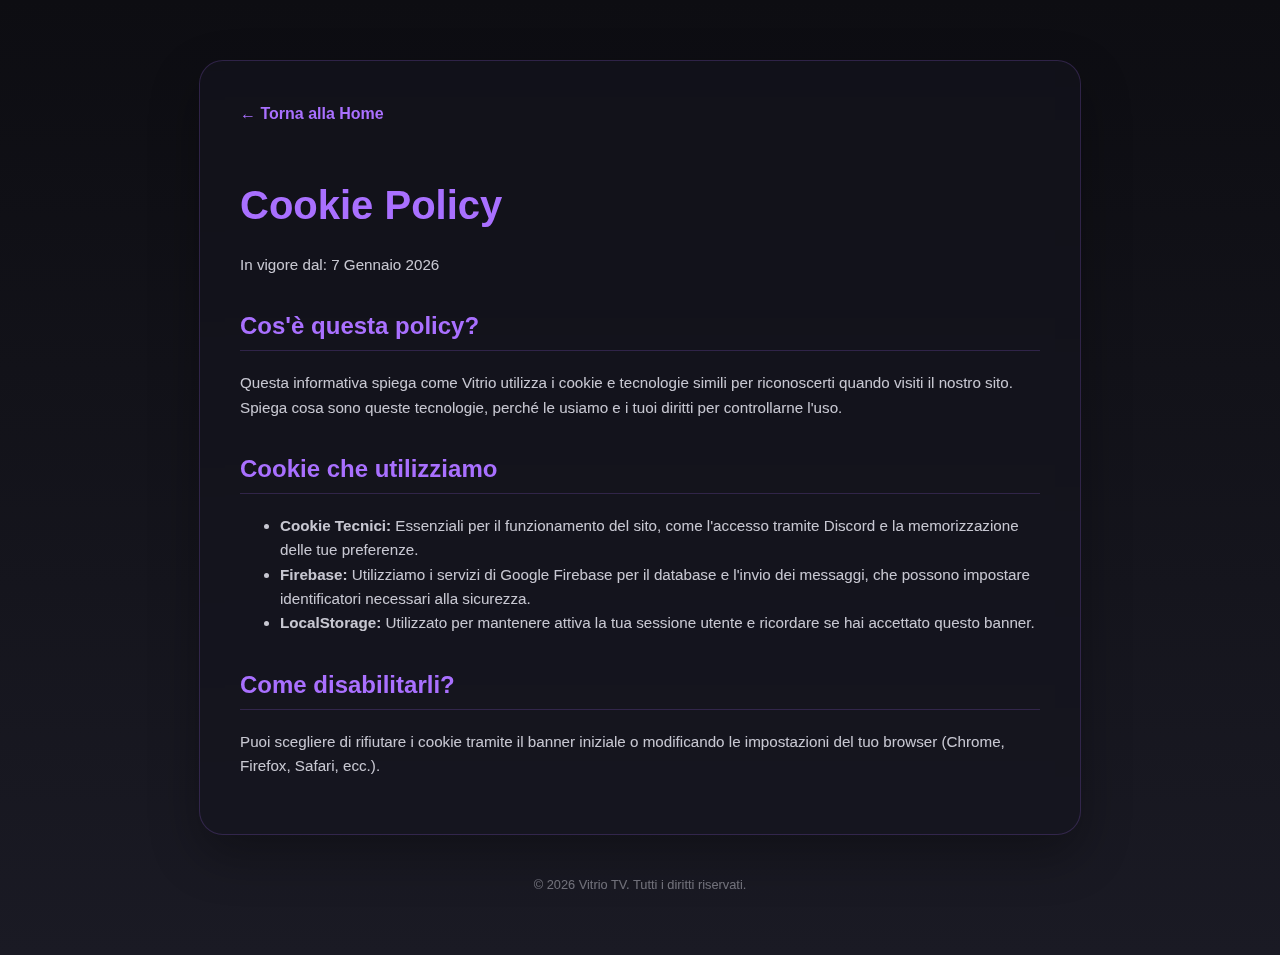
<file: cookie-policy.html>
<!DOCTYPE html>
<html lang="it">
<head>
  <meta charset="UTF-8">
  <meta name="viewport" content="width=device-width, initial-scale=1.0">
  <title>Vitrio | Cookie Policy</title>
  <link rel="icon" type="image/png" href="favicon.png">
  <style>
    body {
      margin: 0;
      font-family: 'Poppins', sans-serif;
      background: linear-gradient(180deg, #0d0d12, #1a1a24);
      color: #f5f5ff;
      line-height: 1.6;
      display: flex;
      flex-direction: column;
      align-items: center;
      padding: 60px 20px;
    }
    .container {
      max-width: 800px;
      background: rgba(20, 20, 30, 0.6);
      backdrop-filter: blur(10px);
      padding: 40px;
      border-radius: 24px;
      border: 1px solid rgba(169, 112, 255, 0.2);
      box-shadow: 0 20px 50px rgba(0,0,0,0.3);
    }
    h1 { color: #a970ff; font-size: 2.5rem; margin-bottom: 10px; }
    h2 { color: #a970ff; margin-top: 30px; border-bottom: 1px solid rgba(169,112,255,0.2); padding-bottom: 5px; }
    p, li { opacity: 0.8; font-size: 0.95rem; }
    .back-btn {
      text-decoration: none;
      color: #a970ff;
      font-weight: 600;
      display: inline-block;
      margin-bottom: 20px;
      transition: 0.3s;
    }
    .back-btn:hover { transform: translateX(-5px); }
    footer { margin-top: 40px; opacity: 0.4; font-size: 0.8rem; }
  </style>
</head>
<body>
  <div class="container">
    <a href="index.html" class="back-btn">← Torna alla Home</a>
    <h1>Cookie Policy</h1>
    <p>In vigore dal: 7 Gennaio 2026</p>

    <h2>Cos'è questa policy?</h2>
    <p>Questa informativa spiega come Vitrio utilizza i cookie e tecnologie simili per riconoscerti quando visiti il nostro sito. Spiega cosa sono queste tecnologie, perché le usiamo e i tuoi diritti per controllarne l'uso.</p>

    <h2>Cookie che utilizziamo</h2>
    <ul>
      <li><strong>Cookie Tecnici:</strong> Essenziali per il funzionamento del sito, come l'accesso tramite Discord e la memorizzazione delle tue preferenze.</li>
      <li><strong>Firebase:</strong> Utilizziamo i servizi di Google Firebase per il database e l'invio dei messaggi, che possono impostare identificatori necessari alla sicurezza.</li>
      <li><strong>LocalStorage:</strong> Utilizzato per mantenere attiva la tua sessione utente e ricordare se hai accettato questo banner.</li>
    </ul>

    <h2>Come disabilitarli?</h2>
    <p>Puoi scegliere di rifiutare i cookie tramite il banner iniziale o modificando le impostazioni del tuo browser (Chrome, Firefox, Safari, ecc.).</p>
  </div>
  <footer>&copy; 2026 Vitrio TV. Tutti i diritti riservati.</footer>
</body>
</html>
</file>
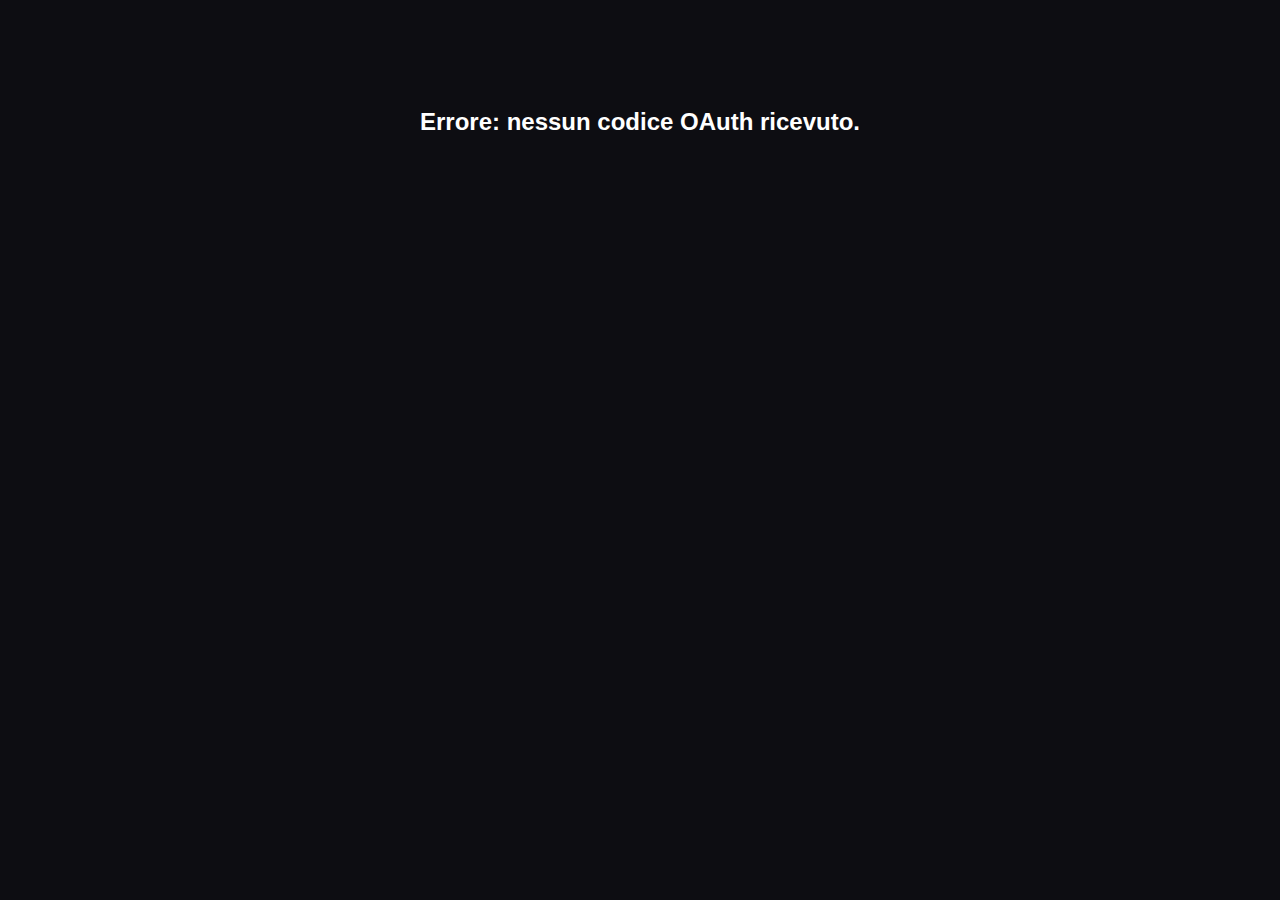
<file: discord-auth.html>
<!DOCTYPE html>
<html>
<head>
  <meta charset="UTF-8">
  <title>Discord Login</title>
</head>
<body style="background:#0d0d12; color:white; font-family:Arial; text-align:center; padding-top:80px;">

<h2>Accesso in corso...</h2>

<script>

// 1. Ottiene il ?code=... dalla URL
const code = new URLSearchParams(window.location.search).get("code");

if (!code) {
    document.body.innerHTML = "<h2>Errore: nessun codice OAuth ricevuto.</h2>";
    throw new Error("Missing OAuth code");
}

// 2. Invia il codice al backend per scambiarlo con un access_token
fetch("https://api.vitriotv.com/discord/token", {
    method: "POST",
    headers: { "Content-Type": "application/json" },
    body: JSON.stringify({ code })
})
.then(res => res.json())
.then(data => {

    if (!data.access_token) {
        document.body.innerHTML = "<h2>Errore nel token exchange.</h2>";
        console.error(data);
        return;
    }

    // 3. Salva il token valido per le API Discord
    localStorage.setItem("discord_access_token", data.access_token);

    // 4. Torna alla home
    window.location.href = "index.html";
})
.catch(err => {
    document.body.innerHTML = "<h2>Errore durante la comunicazione con il backend.</h2>";
    console.error(err);
});

</script>

</body>
</html>
</file>
